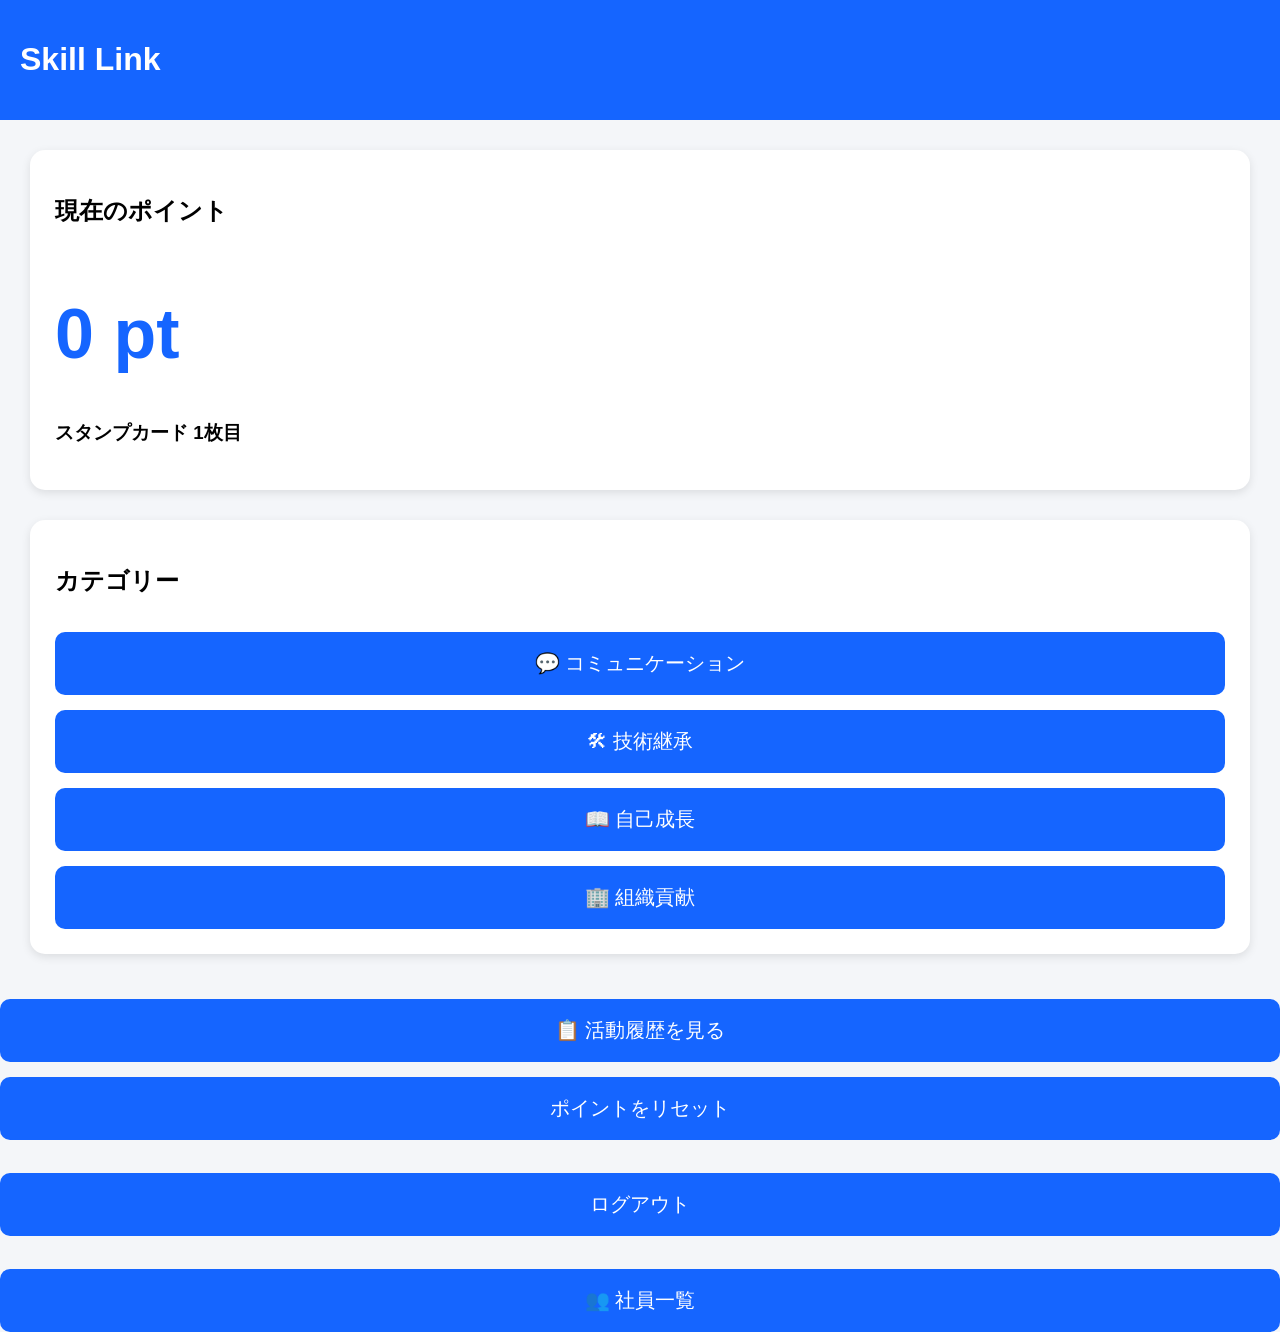
<file: index.html>
<!DOCTYPE html>
<html lang="ja">

<head>
    <meta charset="UTF-8">
    <title>Skill Link</title>

    <link rel="stylesheet" href="style.css">

</head>

<body>

<header>

<h1>Skill Link</h1>

<p id="userName"></p>

</header>

<div class="card">

<h2>現在のポイント</h2>

<div class="pointArea">

    <div class="pointNumber">

        <h1 id="point">0 pt</h1>

        <h3 id="cardNumber">スタンプカード 1枚目</h3>

    </div>

    <div id="stampCard" class="stampCard">

    </div>

</div>

</div>

<div class="card">

<h2>カテゴリー</h2>

<div class="category">

<a href="input.html?category=communication">
<button>
💬 コミュニケーション
</button>
</a>

<a href="input.html?category=technology">
<button>
🛠 技術継承
</button>
</a>

<a href="input.html?category=growth">
<button>
📖 自己成長
</button>
</a>

<a href="input.html?category=contribution">
<button>
🏢 組織貢献
</button>
</a>

</div>

</div>

<a href="history.html">

<button>

📋 活動履歴を見る

</button>

</a>

<button onclick="resetPoint()">ポイントをリセット</button>

<script src="script.js"></script>

</body>

</html>

<br><br>

<button onclick="logout()">

ログアウト

</button>

<br><br>

<a href="employee.html">

<button>

👥 社員一覧

</button>

</a>
</file>
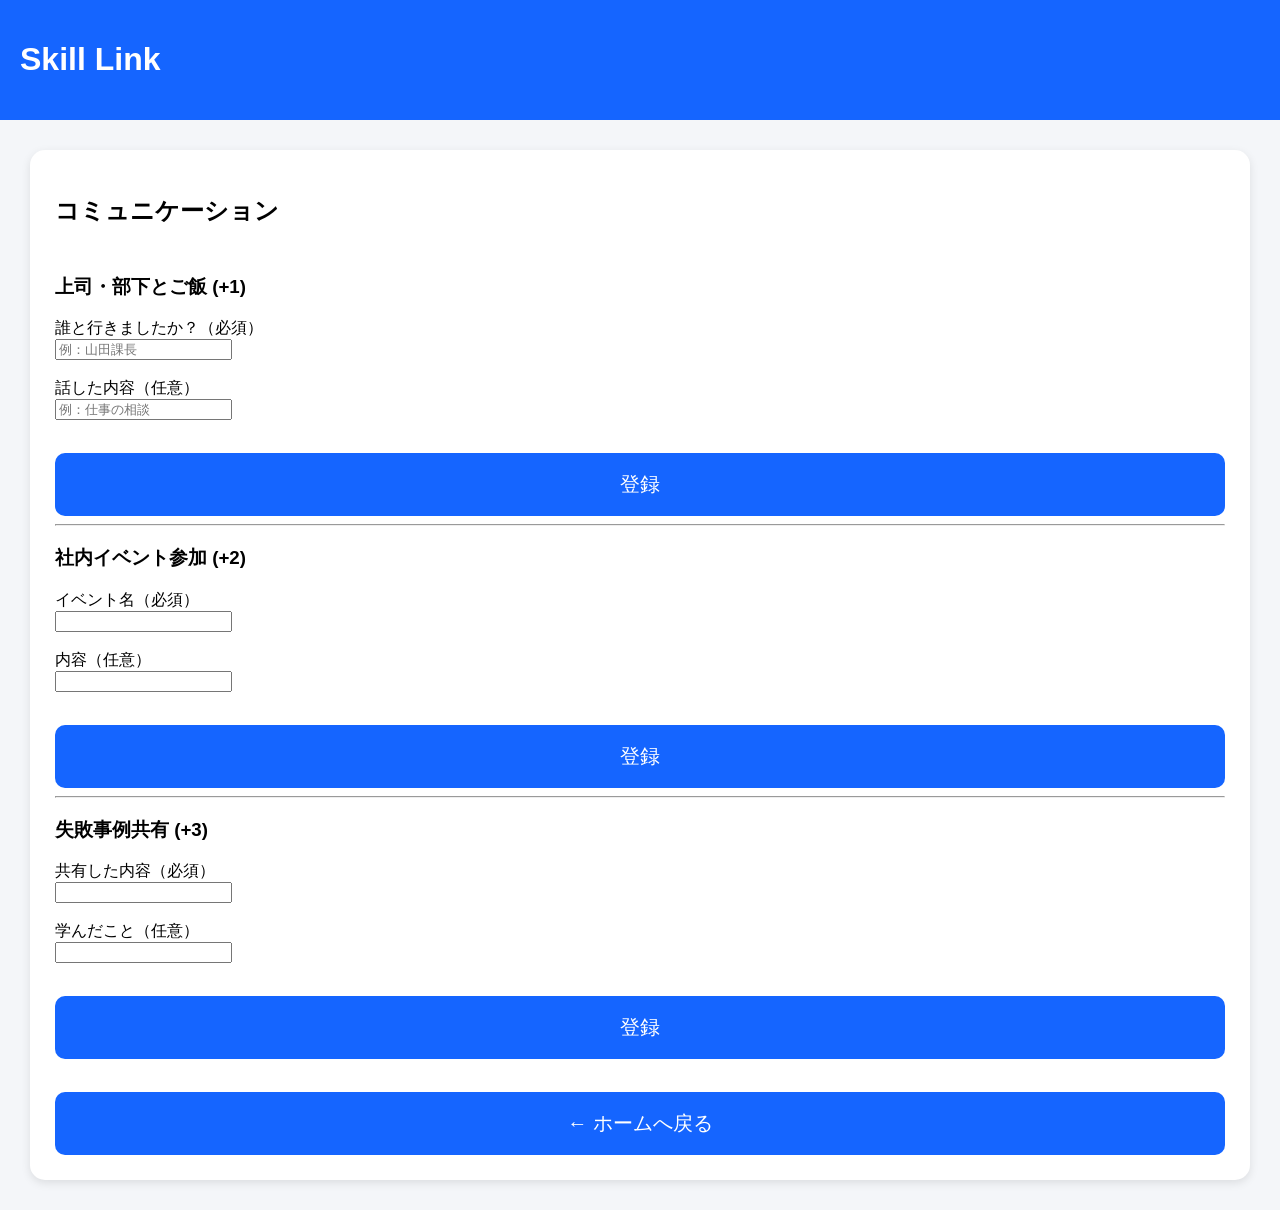
<file: communication.html>
<!DOCTYPE html>

<html lang="ja">

<head>

<meta charset="UTF-8">

<title>コミュニケーション</title>

<link rel="stylesheet" href="style.css">

</head>

<body>

<header>

<h1>Skill Link</h1>

</header>

<div class="card">

<h2>コミュニケーション</h2>

<h1 id="point"></h1>

<h3>上司・部下とご飯 (+1)</h3>

<label>誰と行きましたか？（必須）</label><br>

<input
type="text"
id="mealName"
placeholder="例：山田課長">

<br><br>

<label>話した内容（任意）</label><br>

<input
type="text"
id="mealMemo"
placeholder="例：仕事の相談">

<br><br>

<button onclick="registerMeal()">

登録

</button>

<hr>

<h3>社内イベント参加 (+2)</h3>

<label>イベント名（必須）</label><br>

<input
type="text"
id="eventName">

<br><br>

<label>内容（任意）</label><br>

<input
type="text"
id="eventMemo">

<br><br>

<button onclick="registerEvent()">

登録

</button>

<hr>

<h3>失敗事例共有 (+3)</h3>

<label>共有した内容（必須）</label><br>

<input
type="text"
id="failureName">

<br><br>

<label>学んだこと（任意）</label><br>

<input
type="text"
id="failureMemo">

<br><br>

<button onclick="registerFailure()">

登録

</button>

<br><br>

<a href="index.html">

<button>
← ホームへ戻る
</button>

</a>

</div>

<script src="script.js"></script>

</body>

</html>
</file>
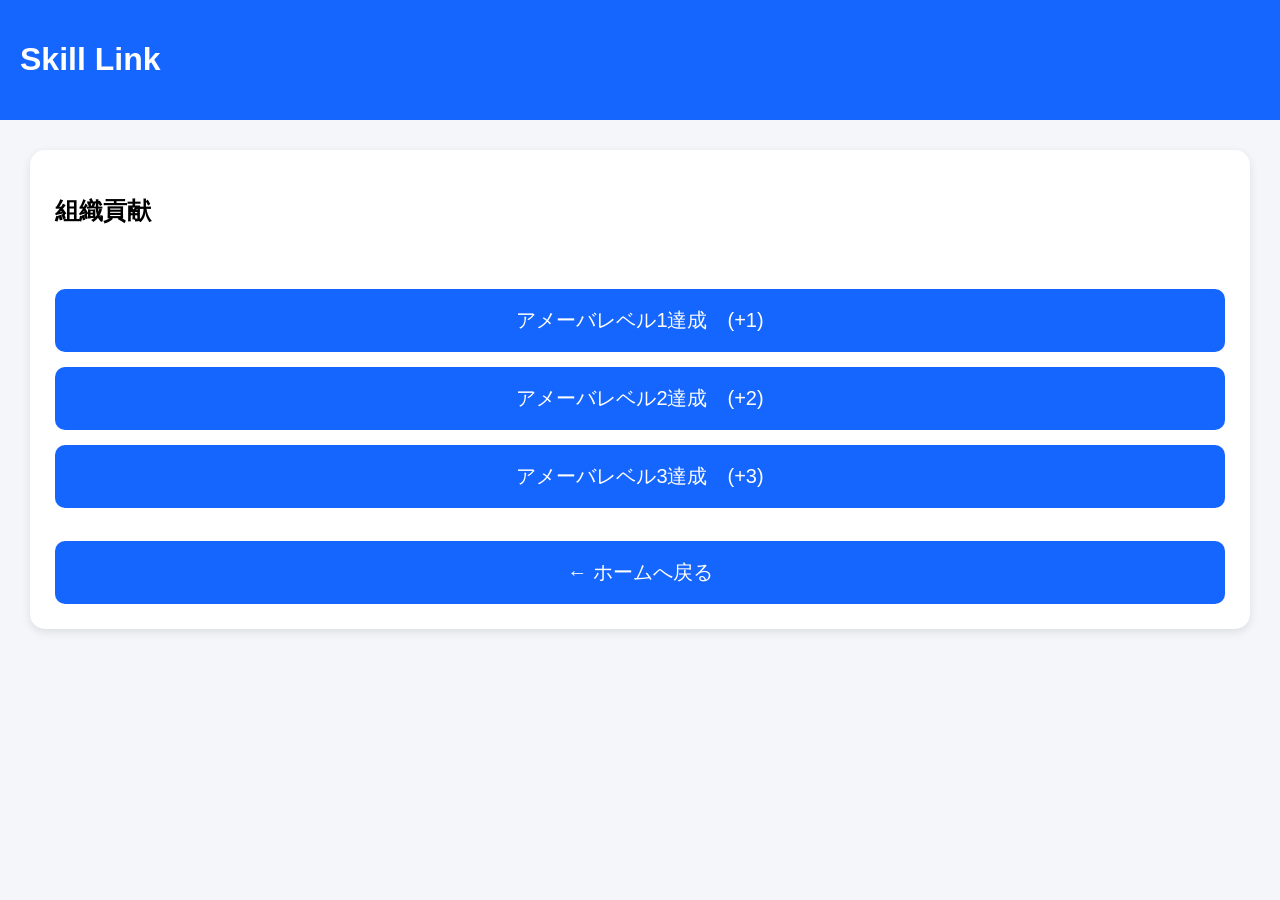
<file: contribution.html>
<!DOCTYPE html>

<html lang="ja">

<head>

<meta charset="UTF-8">

<title>組織貢献</title>

<link rel="stylesheet" href="style.css">

</head>

<body>

<header>

<h1>Skill Link</h1>

</header>

<div class="card">

<h2>組織貢献</h2>

<h1 id="point"></h1>

<button onclick="addPoint(1)">
アメーバレベル1達成　(+1)
</button>

<button onclick="addPoint(2)">
アメーバレベル2達成　(+2)
</button>

<button onclick="addPoint(3)">
アメーバレベル3達成　(+3)
</button>

<br><br>

<a href="index.html">

<button>
← ホームへ戻る
</button>

</a>

</div>

<script src="script.js"></script>

</body>

</html>
</file>
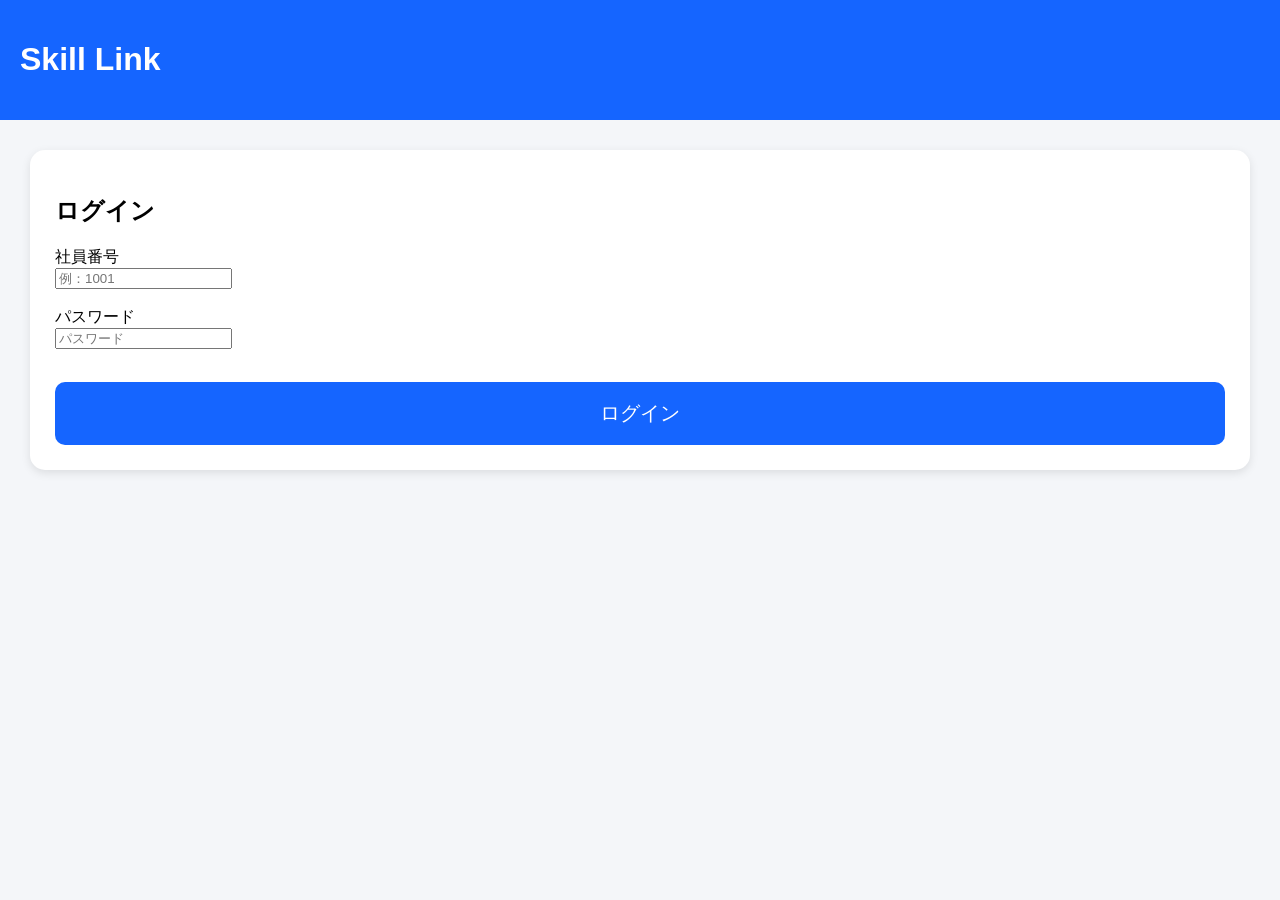
<file: employee.html>
<!DOCTYPE html>
<html lang="ja">

<head>

<meta charset="UTF-8">

<title>社員一覧</title>

<link rel="stylesheet" href="style.css">

</head>

<body>

<header>

<h1>Skill Link</h1>

</header>

<div class="card">

<h2>社員一覧</h2>

<table border="1" width="100%">

<thead>

<tr>

<th>社員番号</th>

<th>名前</th>

<th>ポイント</th>

</tr>

</thead>

<tbody id="employeeList">

</tbody>

</table>

<br>

<a href="index.html">

<button>

←ホームへ戻る

</button>

</a>

</div>

<script src="employee.js"></script>

</body>

</html>
</file>
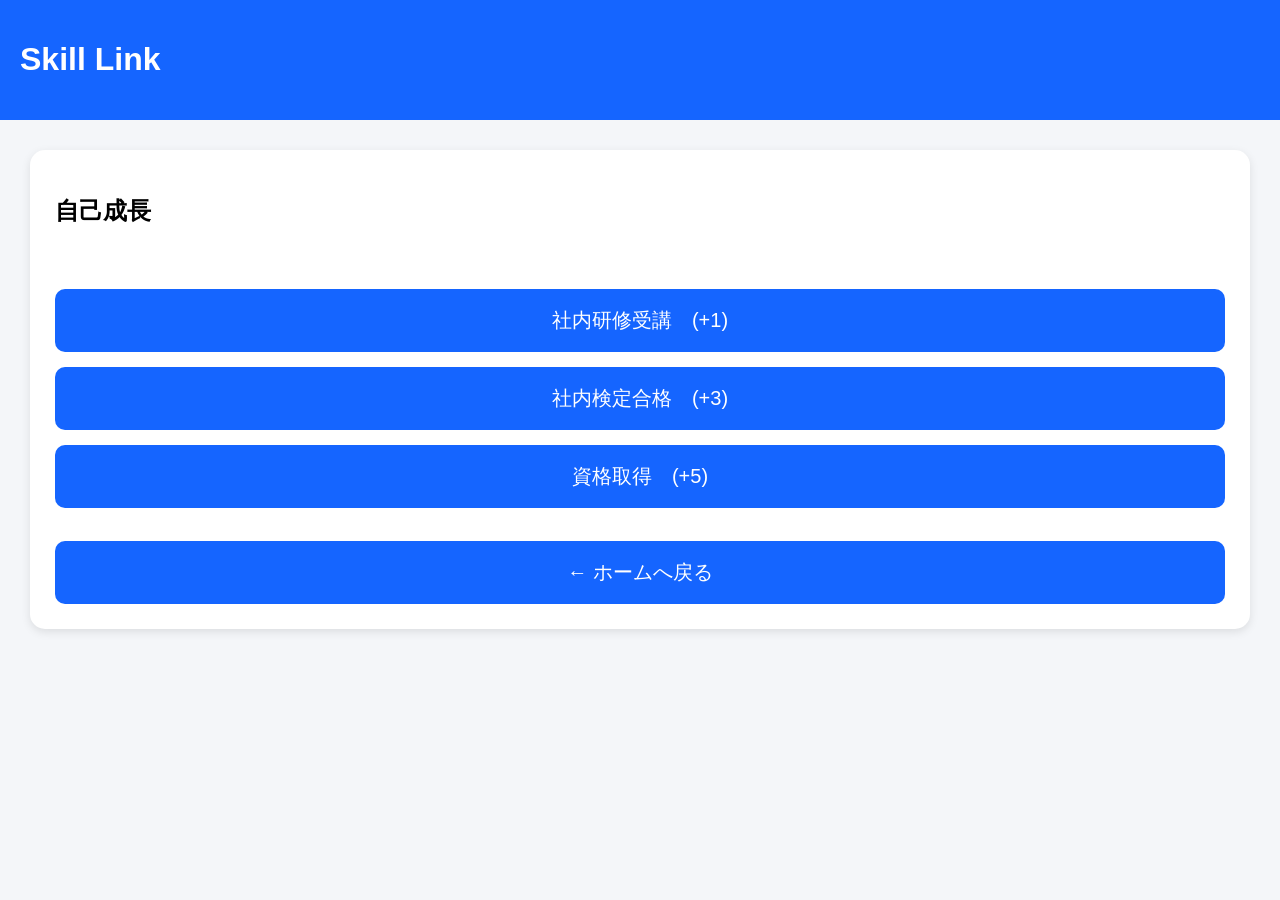
<file: growth.html>
<!DOCTYPE html>

<html lang="ja">

<head>

<meta charset="UTF-8">

<title>自己成長</title>

<link rel="stylesheet" href="style.css">

</head>

<body>

<header>

<h1>Skill Link</h1>

</header>

<div class="card">

<h2>自己成長</h2>

<h1 id="point"></h1>

<button onclick="addPoint(1)">
社内研修受講　(+1)
</button>

<button onclick="addPoint(3)">
社内検定合格　(+3)
</button>

<button onclick="addPoint(5)">
資格取得　(+5)
</button>

<br><br>

<a href="index.html">

<button>
← ホームへ戻る
</button>

</a>

</div>

<script src="script.js"></script>

</body>

</html>
</file>
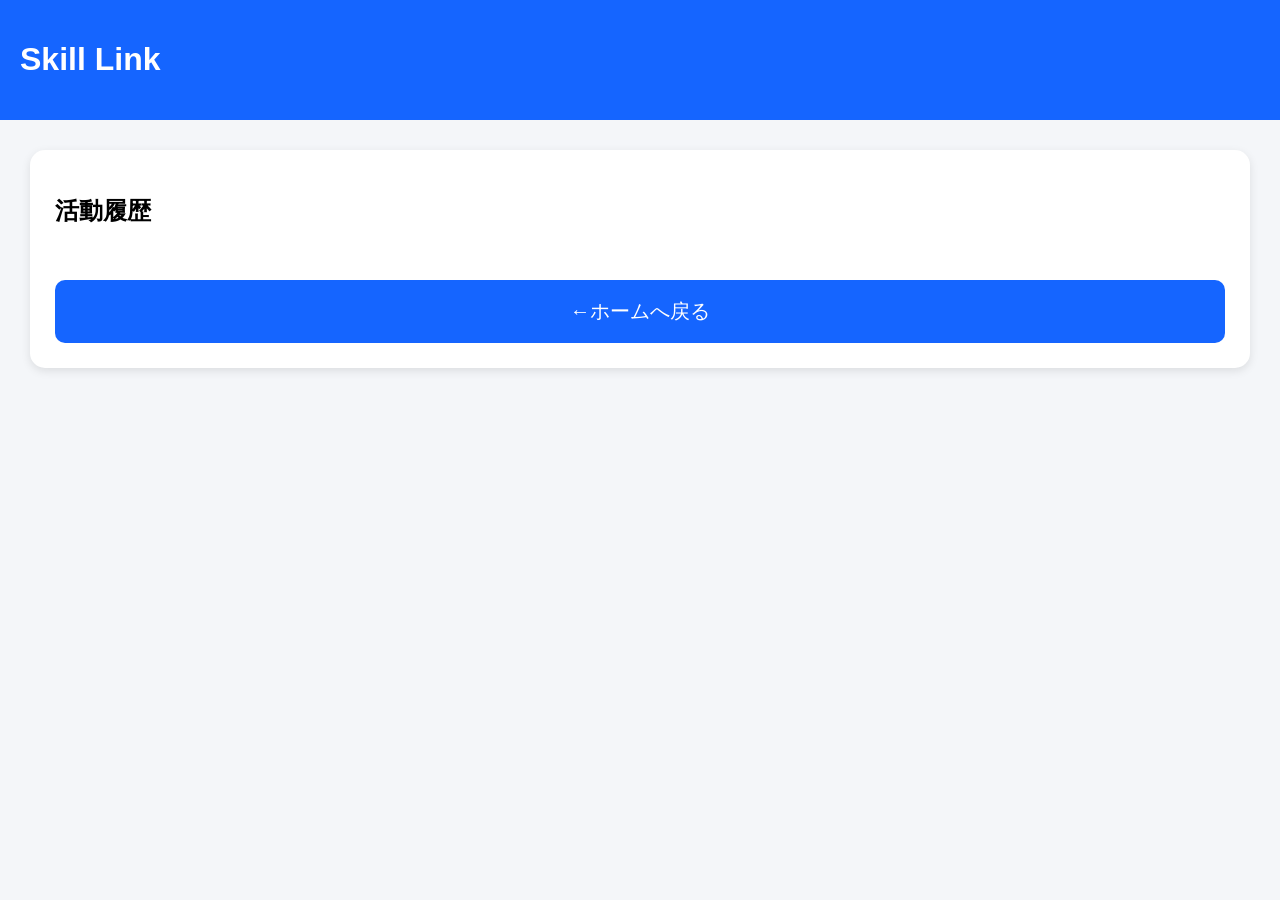
<file: history.html>
<!DOCTYPE html>

<html lang="ja">

<head>

<meta charset="UTF-8">

<title>活動履歴</title>

<link rel="stylesheet" href="style.css">

</head>

<body>

<header>

<h1>Skill Link</h1>

</header>

<div class="card">

<h2>活動履歴</h2>

<div id="historyList">

</div>

<br>

<a href="index.html">

<button>

←ホームへ戻る

</button>

</a>

</div>

<script src="script.js"></script>

</body>

</html>
</file>
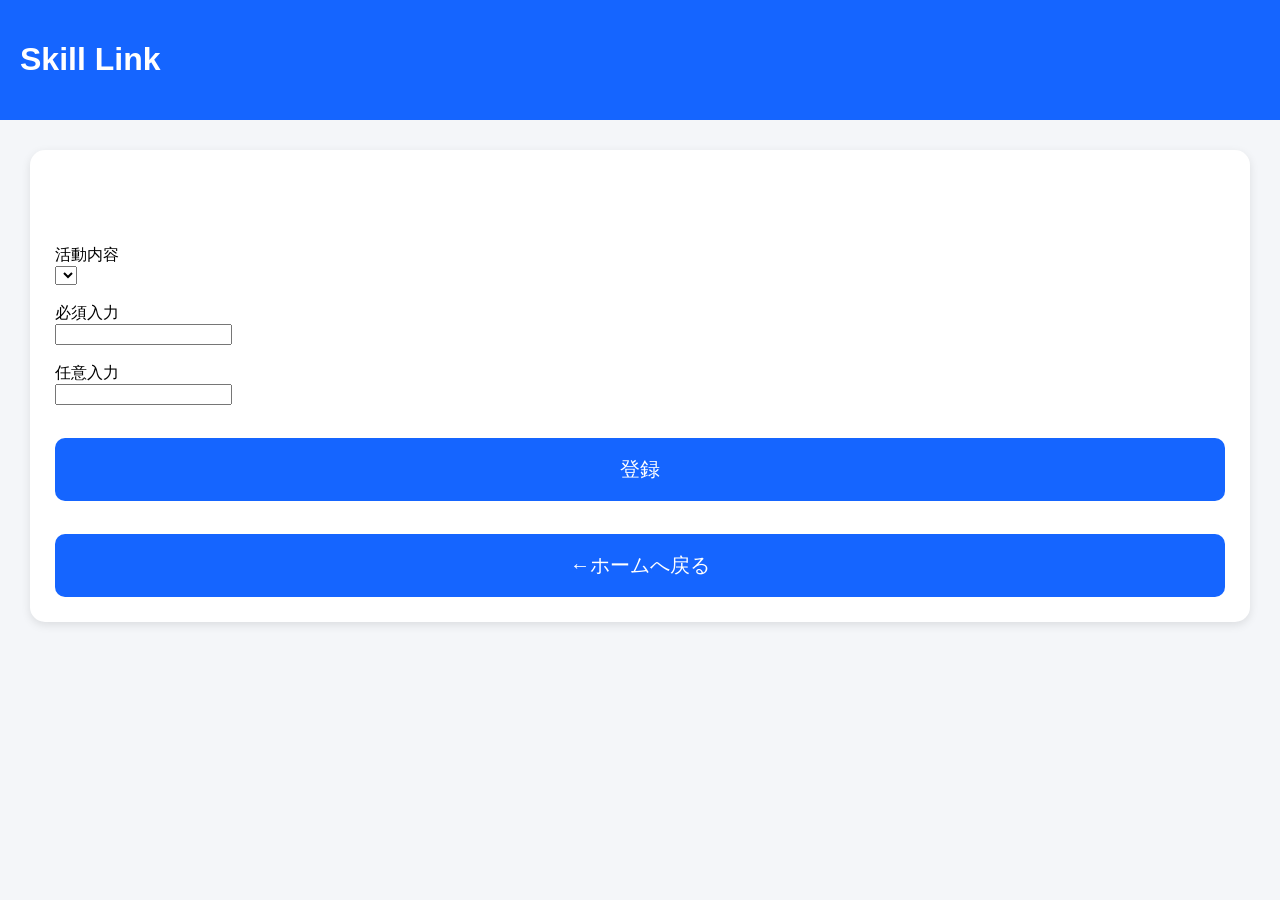
<file: input.html>
<!DOCTYPE html>
<html lang="ja">

<head>

<meta charset="UTF-8">

<title>Skill Link</title>

<link rel="stylesheet" href="style.css">

</head>

<body>

<header>

<h1>Skill Link</h1>

</header>

<div class="card">

<h2 id="categoryTitle"></h2>

<h3 id="point"></h3>

<label>活動内容</label>

<br>

<select id="activity" onchange="changeLabel()">
</select>

<br><br>

<label id="requiredLabel">

必須入力

</label>

<br>

<input
type="text"
id="requiredInput">

<br><br>

<label id="optionalLabel">

任意入力

</label>

<br>

<input
type="text"
id="optionalInput">

<br><br>

<button onclick="registerActivity()">

登録

</button>

<br><br>

<a href="index.html">

<button>

←ホームへ戻る

</button>

</a>

</div>

<script src="script.js"></script>

</body>

</html>
</file>
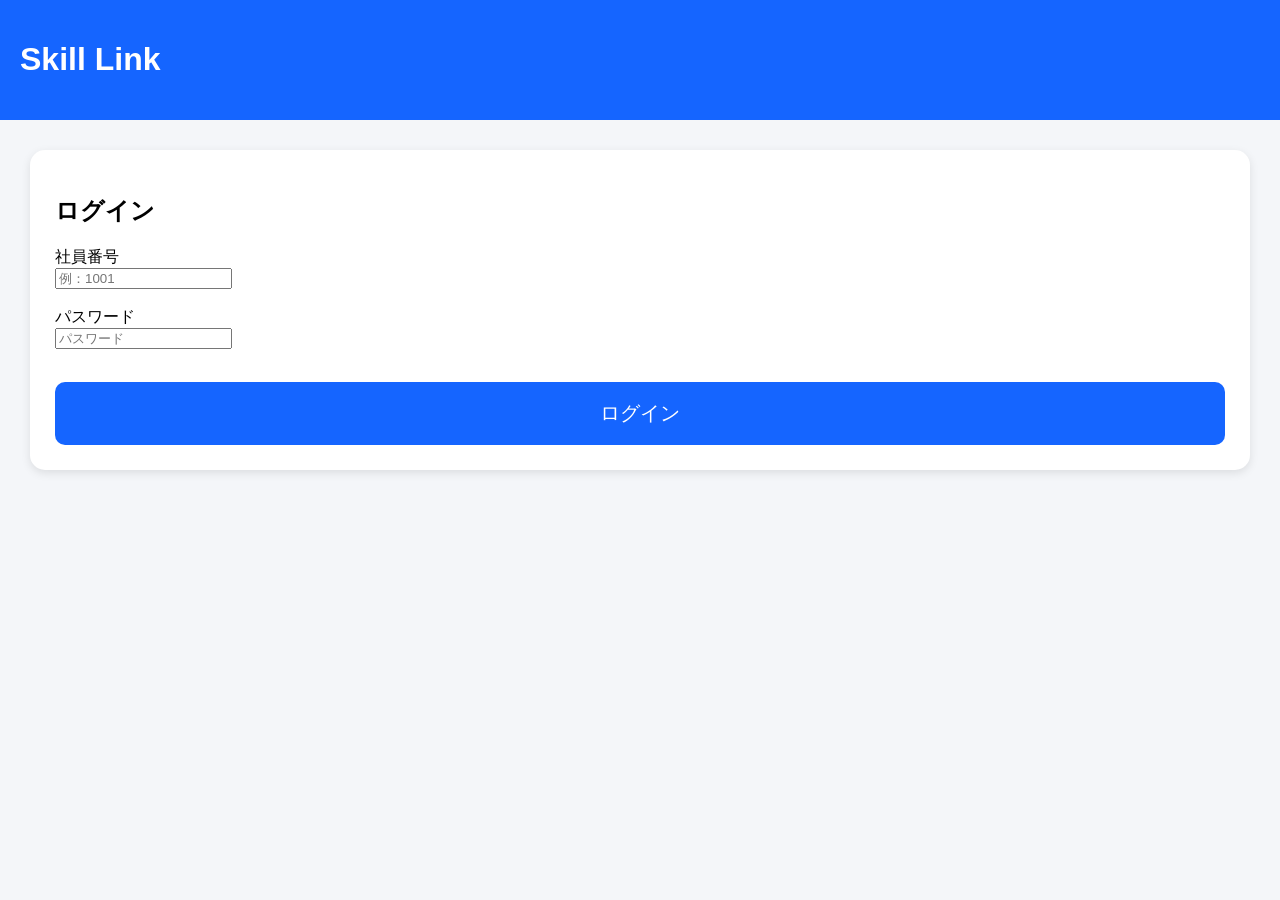
<file: login.html>
<!DOCTYPE html>
<html lang="ja">

<head>

<meta charset="UTF-8">

<title>ログイン</title>

<link rel="stylesheet" href="style.css">

</head>

<body>

<header>

<h1>Skill Link</h1>

</header>

<div class="card">

<h2>ログイン</h2>

<label>社員番号</label>

<br>

<input
type="text"
id="employeeId"
placeholder="例：1001">

<br><br>

<label>パスワード</label>

<br>

<input
type="password"
id="password"
placeholder="パスワード">

<br><br>

<button onclick="login()">

ログイン

</button>

</div>

<script src="login.js"></script>

</body>

</html>
</file>
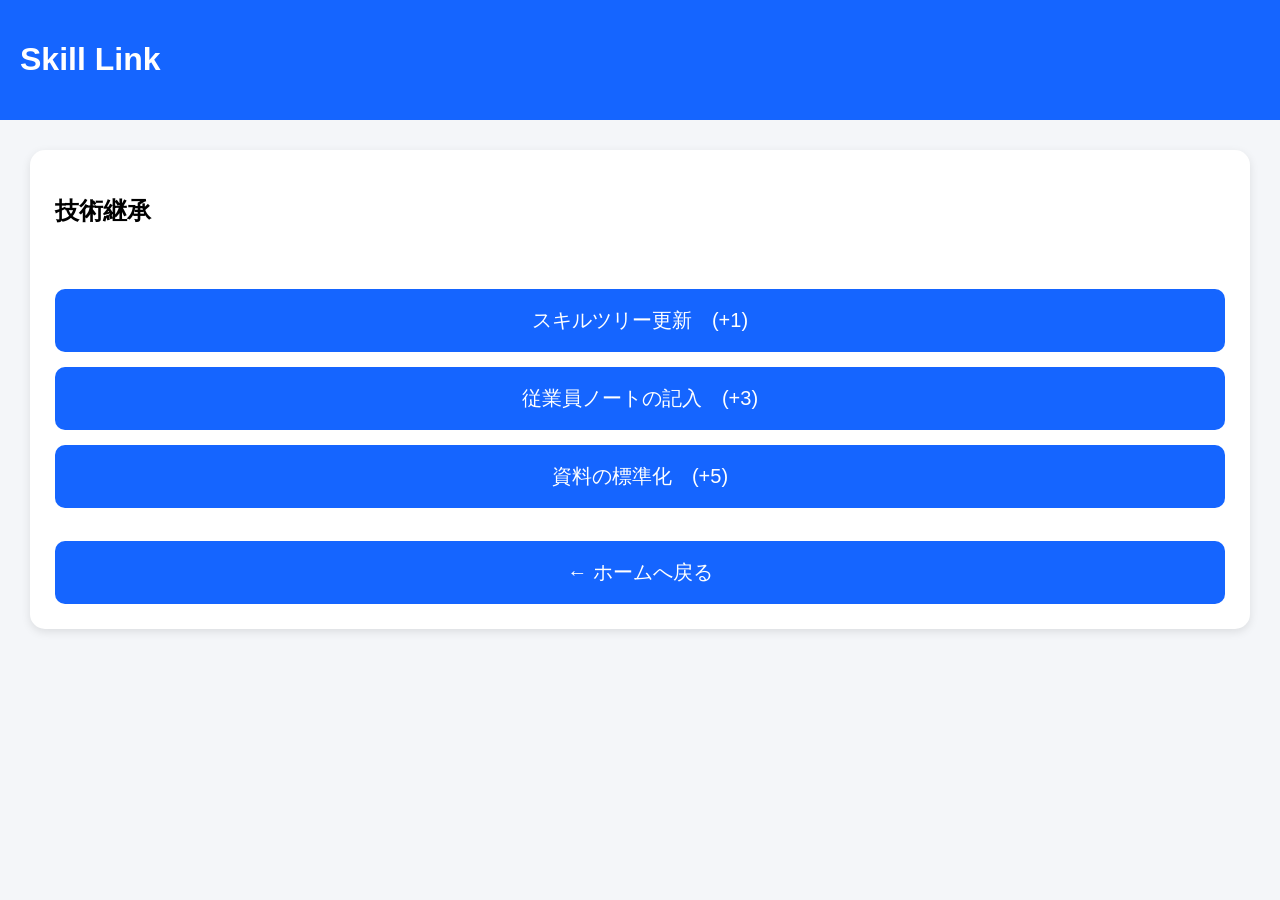
<file: technology.html>
<!DOCTYPE html>

<html lang="ja">

<head>

<meta charset="UTF-8">

<title>技術継承</title>

<link rel="stylesheet" href="style.css">

</head>

<body>

<header>

<h1>Skill Link</h1>

</header>

<div class="card">

<h2>技術継承</h2>

<h1 id="point"></h1>

<button onclick="addPoint(1)">
スキルツリー更新　(+1)
</button>

<button onclick="addPoint(3)">
従業員ノートの記入　(+3)
</button>

<button onclick="addPoint(5)">
資料の標準化　(+5)
</button>

<br><br>

<a href="index.html">

<button>
← ホームへ戻る
</button>

</a>

</div>

<script src="script.js"></script>

</body>

</html>
</file>
<file: style.css>
body{

font-family: sans-serif;

background:#f4f6f9;

margin:0;

}

header{

background:#1565ff;

color:white;

padding:20px;

}

.card{

background:white;

margin:30px;

padding:25px;

border-radius:15px;

box-shadow:0 3px 10px rgba(0,0,0,.1);

}

button{

width:100%;

padding:18px;

margin-top:15px;

font-size:20px;

border:none;

border-radius:10px;

background:#1565ff;

color:white;

cursor:pointer;

}

button:hover{

background:#0d47c7;

}

#point{

font-size:70px;

color:#1565ff;

}

.pointArea{

display:flex;

justify-content:space-between;

align-items:center;

}

.pointNumber{

width:40%;

}

.stampCard{

width:50%;

display:grid;

grid-template-columns:repeat(5,1fr);

gap:10px;

}

.stamp{

font-size:38px;

text-align:center;

}

.empty{

opacity:0.2;

}
</file>
